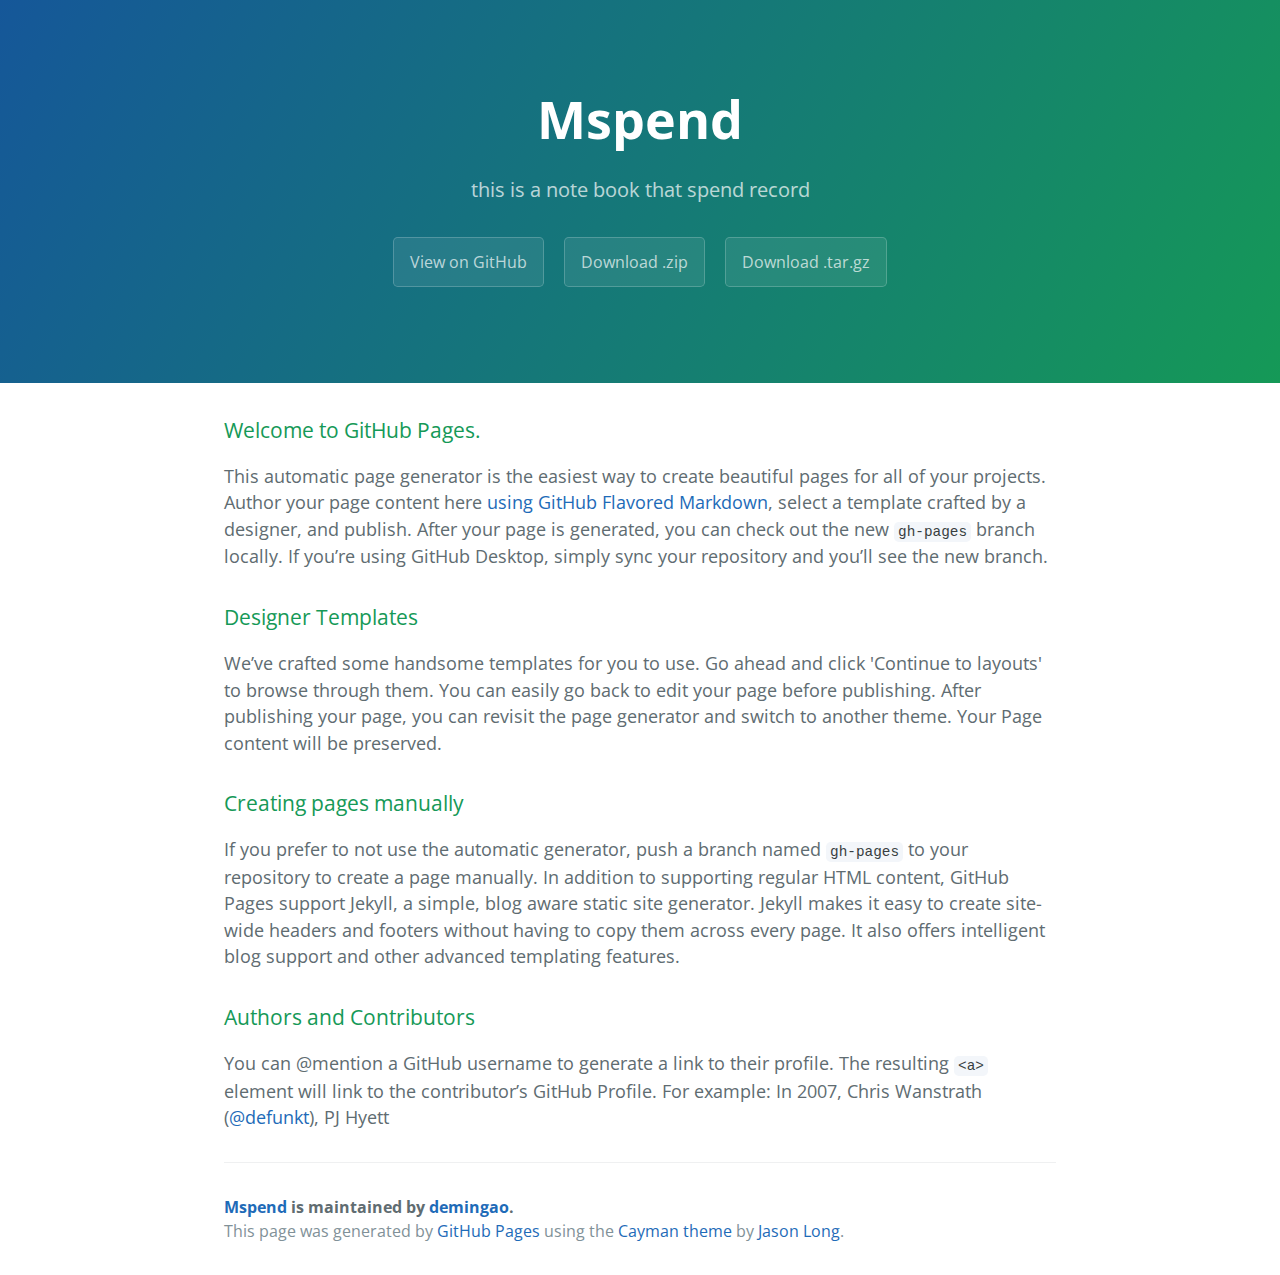
<file: index.html>
<!DOCTYPE html>
<html lang="en-us">
  <head>
    <meta charset="UTF-8">
    <title>Mspend by demingao</title>
    <meta name="viewport" content="width=device-width, initial-scale=1">
    <link rel="stylesheet" type="text/css" href="stylesheets/normalize.css" media="screen">
    <link href='https://fonts.googleapis.com/css?family=Open+Sans:400,700' rel='stylesheet' type='text/css'>
    <link rel="stylesheet" type="text/css" href="stylesheets/stylesheet.css" media="screen">
    <link rel="stylesheet" type="text/css" href="stylesheets/github-light.css" media="screen">
  </head>
  <body>
    <section class="page-header">
      <h1 class="project-name">Mspend</h1>
      <h2 class="project-tagline">this is a note book that spend record</h2>
      <a href="https://github.com/demingao/Mspend" class="btn">View on GitHub</a>
      <a href="https://github.com/demingao/Mspend/zipball/master" class="btn">Download .zip</a>
      <a href="https://github.com/demingao/Mspend/tarball/master" class="btn">Download .tar.gz</a>
    </section>

    <section class="main-content">
      <h3>
<a id="welcome-to-github-pages" class="anchor" href="#welcome-to-github-pages" aria-hidden="true"><span aria-hidden="true" class="octicon octicon-link"></span></a>Welcome to GitHub Pages.</h3>

<p>This automatic page generator is the easiest way to create beautiful pages for all of your projects. Author your page content here <a href="https://guides.github.com/features/mastering-markdown/">using GitHub Flavored Markdown</a>, select a template crafted by a designer, and publish. After your page is generated, you can check out the new <code>gh-pages</code> branch locally. If you’re using GitHub Desktop, simply sync your repository and you’ll see the new branch.</p>

<h3>
<a id="designer-templates" class="anchor" href="#designer-templates" aria-hidden="true"><span aria-hidden="true" class="octicon octicon-link"></span></a>Designer Templates</h3>

<p>We’ve crafted some handsome templates for you to use. Go ahead and click 'Continue to layouts' to browse through them. You can easily go back to edit your page before publishing. After publishing your page, you can revisit the page generator and switch to another theme. Your Page content will be preserved.</p>

<h3>
<a id="creating-pages-manually" class="anchor" href="#creating-pages-manually" aria-hidden="true"><span aria-hidden="true" class="octicon octicon-link"></span></a>Creating pages manually</h3>

<p>If you prefer to not use the automatic generator, push a branch named <code>gh-pages</code> to your repository to create a page manually. In addition to supporting regular HTML content, GitHub Pages support Jekyll, a simple, blog aware static site generator. Jekyll makes it easy to create site-wide headers and footers without having to copy them across every page. It also offers intelligent blog support and other advanced templating features.</p>

<h3>
<a id="authors-and-contributors" class="anchor" href="#authors-and-contributors" aria-hidden="true"><span aria-hidden="true" class="octicon octicon-link"></span></a>Authors and Contributors</h3>

<p>You can @mention a GitHub username to generate a link to their profile. The resulting <code>&lt;a&gt;</code> element will link to the contributor’s GitHub Profile. For example: In 2007, Chris Wanstrath (<a href="https://github.com/defunkt" class="user-mention">@defunkt</a>), PJ Hyett</p>

      <footer class="site-footer">
        <span class="site-footer-owner"><a href="https://github.com/demingao/Mspend">Mspend</a> is maintained by <a href="https://github.com/demingao">demingao</a>.</span>

        <span class="site-footer-credits">This page was generated by <a href="https://pages.github.com">GitHub Pages</a> using the <a href="https://github.com/jasonlong/cayman-theme">Cayman theme</a> by <a href="https://twitter.com/jasonlong">Jason Long</a>.</span>
      </footer>

    </section>

  
  </body>
</html>
</file>
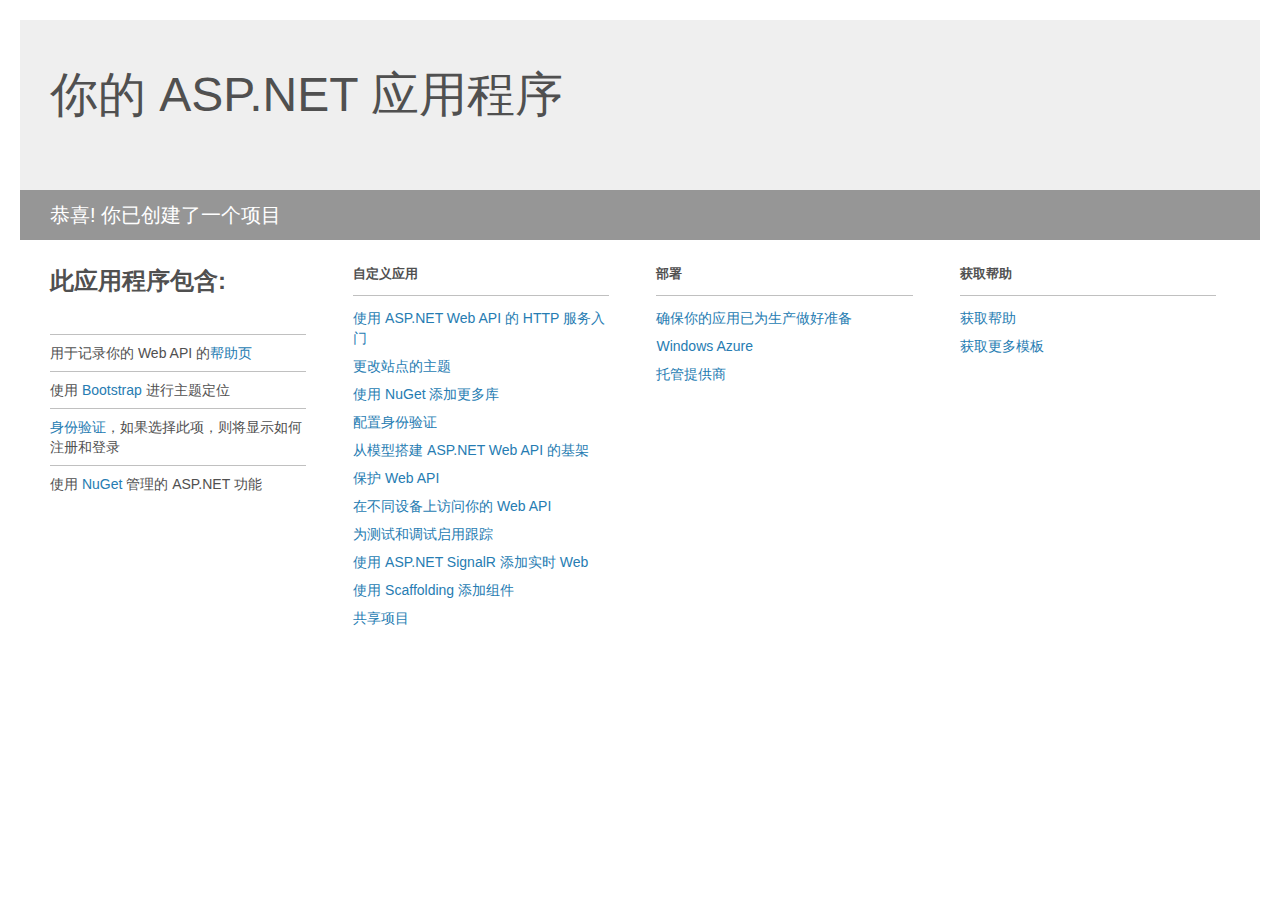
<file: Mspend/api/Project_Readme.html>
﻿<!DOCTYPE html>
<html lang="en">
<head>
<meta http-equiv="Content-Type" content="text/html; charset=utf-8"/>
    <meta charset="utf-8" />
    <title>你的 ASP.NET 应用程序</title>
    <style>
        body {
            background: #fff;
            color: #505050;
            font: 14px 'Segoe UI', tahoma, arial, helvetica, sans-serif;
            margin: 20px;
            padding: 0;
        }

        #header {
            background: #efefef;
            padding: 0;
        }

        h1 {
            font-size: 48px;
            font-weight: normal;
            margin: 0;
            padding: 0 30px;
            line-height: 150px;
        }

        p {
            font-size: 20px;
            color: #fff;
            background: #969696;
            padding: 0 30px;
            line-height: 50px;
        }

        #main {
            padding: 5px 30px;
        }

        .section {
            width: 21.7%;
            float: left;
            margin: 0 0 0 4%;
        }

            .section h2 {
                font-size: 13px;
                text-transform: uppercase;
                margin: 0;
                border-bottom: 1px solid silver;
                padding-bottom: 12px;
                margin-bottom: 8px;
            }

            .section.first {
                margin-left: 0;
            }

                .section.first h2 {
                    font-size: 24px;
                    text-transform: none;
                    margin-bottom: 25px;
                    border: none;
                }

                .section.first li {
                    border-top: 1px solid silver;
                    padding: 8px 0;
                }

            .section.last {
                margin-right: 0;
            }

        ul {
            list-style: none;
            padding: 0;
            margin: 0;
            line-height: 20px;
        }

        li {
            padding: 4px 0;
        }

        a {
            color: #267cb2;
            text-decoration: none;
        }

            a:hover {
                text-decoration: underline;
            }
    </style>
</head>
<body>

    <div id="header">
        <h1>你的 ASP.NET 应用程序</h1>
        <p>恭喜! 你已创建了一个项目</p>
    </div>

    <div id="main">
        <div class="section first">
            <h2>此应用程序包含:</h2>
            <ul>
                <li>用于记录你的 Web API 的<a href="http://go.microsoft.com/fwlink/?LinkID=320956">帮助页</a></li>
                <li>使用 <a href="http://go.microsoft.com/fwlink/?LinkID=320754">Bootstrap</a> 进行主题定位</li>
                <li><a href="http://go.microsoft.com/fwlink/?LinkID=320957">身份验证</a>，如果选择此项，则将显示如何注册和登录</li>
                <li>使用 <a href="http://go.microsoft.com/fwlink/?LinkID=320958">NuGet</a> 管理的 ASP.NET 功能</li>
            </ul>
        </div>

        <div class="section">
            <h2>自定义应用</h2>
            <ul>
                <li><a href="http://go.microsoft.com/fwlink/?LinkID=320959">使用 ASP.NET Web API 的 HTTP 服务入门</a></li>
                <li><a href="http://go.microsoft.com/fwlink/?LinkID=320960">更改站点的主题</a></li>
                <li><a href="http://go.microsoft.com/fwlink/?LinkID=320961">使用 NuGet 添加更多库</a></li>
                <li><a href="http://go.microsoft.com/fwlink/?LinkID=320962">配置身份验证</a></li>
                <li><a href="http://go.microsoft.com/fwlink/?LinkID=320963">从模型搭建 ASP.NET Web API 的基架</a></li>
                <li><a href="http://go.microsoft.com/fwlink/?LinkID=320964">保护 Web API</a></li>
                <li><a href="http://go.microsoft.com/fwlink/?LinkID=320965">在不同设备上访问你的 Web API</a></li>
                <li><a href="http://go.microsoft.com/fwlink/?LinkID=320966">为测试和调试启用跟踪</a></li>
                <li><a href="http://go.microsoft.com/fwlink/?LinkID=320765">使用 ASP.NET SignalR 添加实时 Web</a></li>
                <li><a href="http://go.microsoft.com/fwlink/?LinkID=320766">使用 Scaffolding 添加组件</a></li>
                <li><a href="http://go.microsoft.com/fwlink/?LinkID=320768">共享项目</a></li>
            </ul>
        </div>

        <div class="section">
            <h2>部署</h2>
            <ul>
                <li><a href="http://go.microsoft.com/fwlink/?LinkID=320769">确保你的应用已为生产做好准备</a></li>
                <li><a href="http://go.microsoft.com/fwlink/?LinkID=320770">Windows Azure</a></li>
                <li><a href="http://go.microsoft.com/fwlink/?LinkID=320771">托管提供商</a></li>
            </ul>
        </div>

        <div class="section last">
            <h2>获取帮助</h2>
            <ul>
                <li><a href="http://go.microsoft.com/fwlink/?LinkID=320772">获取帮助</a></li>
                <li><a href="http://go.microsoft.com/fwlink/?LinkID=320773">获取更多模板</a></li>
            </ul>
        </div>
    </div>
</body>
</html>
</file>
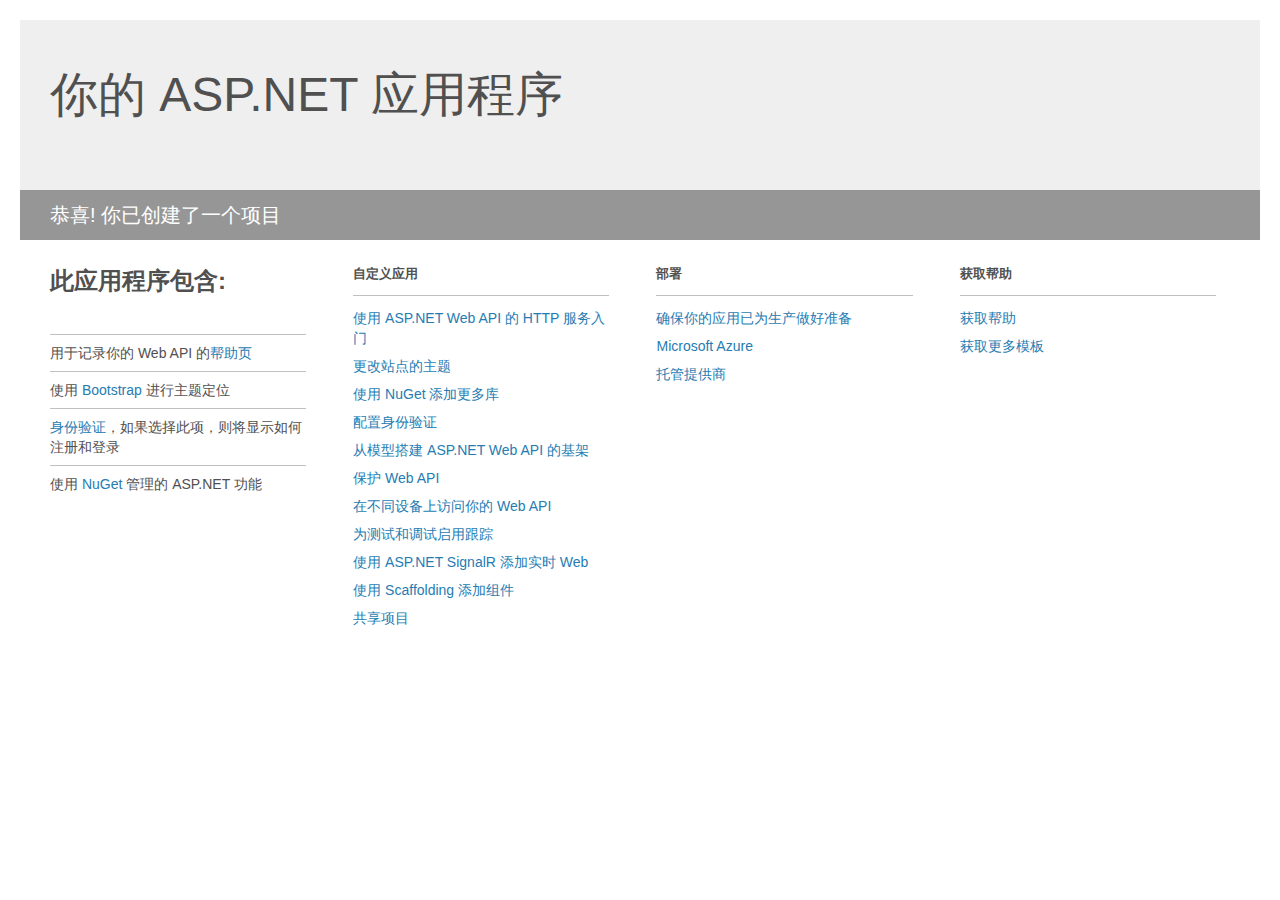
<file: Mspend/Mspend.Api/Project_Readme.html>
﻿<!DOCTYPE html>
<html lang="en">
<head>
<meta http-equiv="Content-Type" content="text/html; charset=utf-8"/>
    <meta charset="utf-8" />
    <title>你的 ASP.NET 应用程序</title>
    <style>
        body {
            background: #fff;
            color: #505050;
            font: 14px 'Segoe UI', tahoma, arial, helvetica, sans-serif;
            margin: 20px;
            padding: 0;
        }

        #header {
            background: #efefef;
            padding: 0;
        }

        h1 {
            font-size: 48px;
            font-weight: normal;
            margin: 0;
            padding: 0 30px;
            line-height: 150px;
        }

        p {
            font-size: 20px;
            color: #fff;
            background: #969696;
            padding: 0 30px;
            line-height: 50px;
        }

        #main {
            padding: 5px 30px;
        }

        .section {
            width: 21.7%;
            float: left;
            margin: 0 0 0 4%;
        }

            .section h2 {
                font-size: 13px;
                text-transform: uppercase;
                margin: 0;
                border-bottom: 1px solid silver;
                padding-bottom: 12px;
                margin-bottom: 8px;
            }

            .section.first {
                margin-left: 0;
            }

                .section.first h2 {
                    font-size: 24px;
                    text-transform: none;
                    margin-bottom: 25px;
                    border: none;
                }

                .section.first li {
                    border-top: 1px solid silver;
                    padding: 8px 0;
                }

            .section.last {
                margin-right: 0;
            }

        ul {
            list-style: none;
            padding: 0;
            margin: 0;
            line-height: 20px;
        }

        li {
            padding: 4px 0;
        }

        a {
            color: #267cb2;
            text-decoration: none;
        }

            a:hover {
                text-decoration: underline;
            }
    </style>
</head>
<body>

    <div id="header">
        <h1>你的 ASP.NET 应用程序</h1>
        <p>恭喜! 你已创建了一个项目</p>
    </div>

    <div id="main">
        <div class="section first">
            <h2>此应用程序包含:</h2>
            <ul>
                <li>用于记录你的 Web API 的<a href="http://go.microsoft.com/fwlink/?LinkID=320956">帮助页</a></li>
                <li>使用 <a href="http://go.microsoft.com/fwlink/?LinkID=320754">Bootstrap</a> 进行主题定位</li>
                <li><a href="http://go.microsoft.com/fwlink/?LinkID=320957">身份验证</a>，如果选择此项，则将显示如何注册和登录</li>
                <li>使用 <a href="http://go.microsoft.com/fwlink/?LinkID=320958">NuGet</a> 管理的 ASP.NET 功能</li>
            </ul>
        </div>

        <div class="section">
            <h2>自定义应用</h2>
            <ul>
                <li><a href="http://go.microsoft.com/fwlink/?LinkID=320959">使用 ASP.NET Web API 的 HTTP 服务入门</a></li>
                <li><a href="http://go.microsoft.com/fwlink/?LinkID=320960">更改站点的主题</a></li>
                <li><a href="http://go.microsoft.com/fwlink/?LinkID=320961">使用 NuGet 添加更多库</a></li>
                <li><a href="http://go.microsoft.com/fwlink/?LinkID=320962">配置身份验证</a></li>
                <li><a href="http://go.microsoft.com/fwlink/?LinkID=320963">从模型搭建 ASP.NET Web API 的基架</a></li>
                <li><a href="http://go.microsoft.com/fwlink/?LinkID=320964">保护 Web API</a></li>
                <li><a href="http://go.microsoft.com/fwlink/?LinkID=320965">在不同设备上访问你的 Web API</a></li>
                <li><a href="http://go.microsoft.com/fwlink/?LinkID=320966">为测试和调试启用跟踪</a></li>
                <li><a href="http://go.microsoft.com/fwlink/?LinkID=320765">使用 ASP.NET SignalR 添加实时 Web</a></li>
                <li><a href="http://go.microsoft.com/fwlink/?LinkID=320766">使用 Scaffolding 添加组件</a></li>
                <li><a href="http://go.microsoft.com/fwlink/?LinkID=320768">共享项目</a></li>
            </ul>
        </div>

        <div class="section">
            <h2>部署</h2>
            <ul>
                <li><a href="http://go.microsoft.com/fwlink/?LinkID=320769">确保你的应用已为生产做好准备</a></li>
                <li><a href="http://go.microsoft.com/fwlink/?LinkID=320770">Microsoft Azure</a></li>
                <li><a href="http://go.microsoft.com/fwlink/?LinkID=320771">托管提供商</a></li>
            </ul>
        </div>

        <div class="section last">
            <h2>获取帮助</h2>
            <ul>
                <li><a href="http://go.microsoft.com/fwlink/?LinkID=320772">获取帮助</a></li>
                <li><a href="http://go.microsoft.com/fwlink/?LinkID=320773">获取更多模板</a></li>
            </ul>
        </div>
    </div>
</body>
</html>
</file>
<file: stylesheets/stylesheet.css>
* {
  box-sizing: border-box; }

body {
  padding: 0;
  margin: 0;
  font-family: "Open Sans", "Helvetica Neue", Helvetica, Arial, sans-serif;
  font-size: 16px;
  line-height: 1.5;
  color: #606c71; }

a {
  color: #1e6bb8;
  text-decoration: none; }
  a:hover {
    text-decoration: underline; }

.btn {
  display: inline-block;
  margin-bottom: 1rem;
  color: rgba(255, 255, 255, 0.7);
  background-color: rgba(255, 255, 255, 0.08);
  border-color: rgba(255, 255, 255, 0.2);
  border-style: solid;
  border-width: 1px;
  border-radius: 0.3rem;
  transition: color 0.2s, background-color 0.2s, border-color 0.2s; }
  .btn + .btn {
    margin-left: 1rem; }

.btn:hover {
  color: rgba(255, 255, 255, 0.8);
  text-decoration: none;
  background-color: rgba(255, 255, 255, 0.2);
  border-color: rgba(255, 255, 255, 0.3); }

@media screen and (min-width: 64em) {
  .btn {
    padding: 0.75rem 1rem; } }

@media screen and (min-width: 42em) and (max-width: 64em) {
  .btn {
    padding: 0.6rem 0.9rem;
    font-size: 0.9rem; } }

@media screen and (max-width: 42em) {
  .btn {
    display: block;
    width: 100%;
    padding: 0.75rem;
    font-size: 0.9rem; }
    .btn + .btn {
      margin-top: 1rem;
      margin-left: 0; } }

.page-header {
  color: #fff;
  text-align: center;
  background-color: #159957;
  background-image: linear-gradient(120deg, #155799, #159957); }

@media screen and (min-width: 64em) {
  .page-header {
    padding: 5rem 6rem; } }

@media screen and (min-width: 42em) and (max-width: 64em) {
  .page-header {
    padding: 3rem 4rem; } }

@media screen and (max-width: 42em) {
  .page-header {
    padding: 2rem 1rem; } }

.project-name {
  margin-top: 0;
  margin-bottom: 0.1rem; }

@media screen and (min-width: 64em) {
  .project-name {
    font-size: 3.25rem; } }

@media screen and (min-width: 42em) and (max-width: 64em) {
  .project-name {
    font-size: 2.25rem; } }

@media screen and (max-width: 42em) {
  .project-name {
    font-size: 1.75rem; } }

.project-tagline {
  margin-bottom: 2rem;
  font-weight: normal;
  opacity: 0.7; }

@media screen and (min-width: 64em) {
  .project-tagline {
    font-size: 1.25rem; } }

@media screen and (min-width: 42em) and (max-width: 64em) {
  .project-tagline {
    font-size: 1.15rem; } }

@media screen and (max-width: 42em) {
  .project-tagline {
    font-size: 1rem; } }

.main-content :first-child {
  margin-top: 0; }
.main-content img {
  max-width: 100%; }
.main-content h1, .main-content h2, .main-content h3, .main-content h4, .main-content h5, .main-content h6 {
  margin-top: 2rem;
  margin-bottom: 1rem;
  font-weight: normal;
  color: #159957; }
.main-content p {
  margin-bottom: 1em; }
.main-content code {
  padding: 2px 4px;
  font-family: Consolas, "Liberation Mono", Menlo, Courier, monospace;
  font-size: 0.9rem;
  color: #383e41;
  background-color: #f3f6fa;
  border-radius: 0.3rem; }
.main-content pre {
  padding: 0.8rem;
  margin-top: 0;
  margin-bottom: 1rem;
  font: 1rem Consolas, "Liberation Mono", Menlo, Courier, monospace;
  color: #567482;
  word-wrap: normal;
  background-color: #f3f6fa;
  border: solid 1px #dce6f0;
  border-radius: 0.3rem; }
  .main-content pre > code {
    padding: 0;
    margin: 0;
    font-size: 0.9rem;
    color: #567482;
    word-break: normal;
    white-space: pre;
    background: transparent;
    border: 0; }
.main-content .highlight {
  margin-bottom: 1rem; }
  .main-content .highlight pre {
    margin-bottom: 0;
    word-break: normal; }
.main-content .highlight pre, .main-content pre {
  padding: 0.8rem;
  overflow: auto;
  font-size: 0.9rem;
  line-height: 1.45;
  border-radius: 0.3rem; }
.main-content pre code, .main-content pre tt {
  display: inline;
  max-width: initial;
  padding: 0;
  margin: 0;
  overflow: initial;
  line-height: inherit;
  word-wrap: normal;
  background-color: transparent;
  border: 0; }
  .main-content pre code:before, .main-content pre code:after, .main-content pre tt:before, .main-content pre tt:after {
    content: normal; }
.main-content ul, .main-content ol {
  margin-top: 0; }
.main-content blockquote {
  padding: 0 1rem;
  margin-left: 0;
  color: #819198;
  border-left: 0.3rem solid #dce6f0; }
  .main-content blockquote > :first-child {
    margin-top: 0; }
  .main-content blockquote > :last-child {
    margin-bottom: 0; }
.main-content table {
  display: block;
  width: 100%;
  overflow: auto;
  word-break: normal;
  word-break: keep-all; }
  .main-content table th {
    font-weight: bold; }
  .main-content table th, .main-content table td {
    padding: 0.5rem 1rem;
    border: 1px solid #e9ebec; }
.main-content dl {
  padding: 0; }
  .main-content dl dt {
    padding: 0;
    margin-top: 1rem;
    font-size: 1rem;
    font-weight: bold; }
  .main-content dl dd {
    padding: 0;
    margin-bottom: 1rem; }
.main-content hr {
  height: 2px;
  padding: 0;
  margin: 1rem 0;
  background-color: #eff0f1;
  border: 0; }

@media screen and (min-width: 64em) {
  .main-content {
    max-width: 64rem;
    padding: 2rem 6rem;
    margin: 0 auto;
    font-size: 1.1rem; } }

@media screen and (min-width: 42em) and (max-width: 64em) {
  .main-content {
    padding: 2rem 4rem;
    font-size: 1.1rem; } }

@media screen and (max-width: 42em) {
  .main-content {
    padding: 2rem 1rem;
    font-size: 1rem; } }

.site-footer {
  padding-top: 2rem;
  margin-top: 2rem;
  border-top: solid 1px #eff0f1; }

.site-footer-owner {
  display: block;
  font-weight: bold; }

.site-footer-credits {
  color: #819198; }

@media screen and (min-width: 64em) {
  .site-footer {
    font-size: 1rem; } }

@media screen and (min-width: 42em) and (max-width: 64em) {
  .site-footer {
    font-size: 1rem; } }

@media screen and (max-width: 42em) {
  .site-footer {
    font-size: 0.9rem; } }
</file>
<file: stylesheets/github-light.css>
/*
The MIT License (MIT)

Copyright (c) 2016 GitHub, Inc.

Permission is hereby granted, free of charge, to any person obtaining a copy
of this software and associated documentation files (the "Software"), to deal
in the Software without restriction, including without limitation the rights
to use, copy, modify, merge, publish, distribute, sublicense, and/or sell
copies of the Software, and to permit persons to whom the Software is
furnished to do so, subject to the following conditions:

The above copyright notice and this permission notice shall be included in all
copies or substantial portions of the Software.

THE SOFTWARE IS PROVIDED "AS IS", WITHOUT WARRANTY OF ANY KIND, EXPRESS OR
IMPLIED, INCLUDING BUT NOT LIMITED TO THE WARRANTIES OF MERCHANTABILITY,
FITNESS FOR A PARTICULAR PURPOSE AND NONINFRINGEMENT. IN NO EVENT SHALL THE
AUTHORS OR COPYRIGHT HOLDERS BE LIABLE FOR ANY CLAIM, DAMAGES OR OTHER
LIABILITY, WHETHER IN AN ACTION OF CONTRACT, TORT OR OTHERWISE, ARISING FROM,
OUT OF OR IN CONNECTION WITH THE SOFTWARE OR THE USE OR OTHER DEALINGS IN THE
SOFTWARE.

*/

.pl-c /* comment */ {
  color: #969896;
}

.pl-c1 /* constant, variable.other.constant, support, meta.property-name, support.constant, support.variable, meta.module-reference, markup.raw, meta.diff.header */,
.pl-s .pl-v /* string variable */ {
  color: #0086b3;
}

.pl-e /* entity */,
.pl-en /* entity.name */ {
  color: #795da3;
}

.pl-smi /* variable.parameter.function, storage.modifier.package, storage.modifier.import, storage.type.java, variable.other */,
.pl-s .pl-s1 /* string source */ {
  color: #333;
}

.pl-ent /* entity.name.tag */ {
  color: #63a35c;
}

.pl-k /* keyword, storage, storage.type */ {
  color: #a71d5d;
}

.pl-s /* string */,
.pl-pds /* punctuation.definition.string, string.regexp.character-class */,
.pl-s .pl-pse .pl-s1 /* string punctuation.section.embedded source */,
.pl-sr /* string.regexp */,
.pl-sr .pl-cce /* string.regexp constant.character.escape */,
.pl-sr .pl-sre /* string.regexp source.ruby.embedded */,
.pl-sr .pl-sra /* string.regexp string.regexp.arbitrary-repitition */ {
  color: #183691;
}

.pl-v /* variable */ {
  color: #ed6a43;
}

.pl-id /* invalid.deprecated */ {
  color: #b52a1d;
}

.pl-ii /* invalid.illegal */ {
  color: #f8f8f8;
  background-color: #b52a1d;
}

.pl-sr .pl-cce /* string.regexp constant.character.escape */ {
  font-weight: bold;
  color: #63a35c;
}

.pl-ml /* markup.list */ {
  color: #693a17;
}

.pl-mh /* markup.heading */,
.pl-mh .pl-en /* markup.heading entity.name */,
.pl-ms /* meta.separator */ {
  font-weight: bold;
  color: #1d3e81;
}

.pl-mq /* markup.quote */ {
  color: #008080;
}

.pl-mi /* markup.italic */ {
  font-style: italic;
  color: #333;
}

.pl-mb /* markup.bold */ {
  font-weight: bold;
  color: #333;
}

.pl-md /* markup.deleted, meta.diff.header.from-file */ {
  color: #bd2c00;
  background-color: #ffecec;
}

.pl-mi1 /* markup.inserted, meta.diff.header.to-file */ {
  color: #55a532;
  background-color: #eaffea;
}

.pl-mdr /* meta.diff.range */ {
  font-weight: bold;
  color: #795da3;
}

.pl-mo /* meta.output */ {
  color: #1d3e81;
}
</file>
